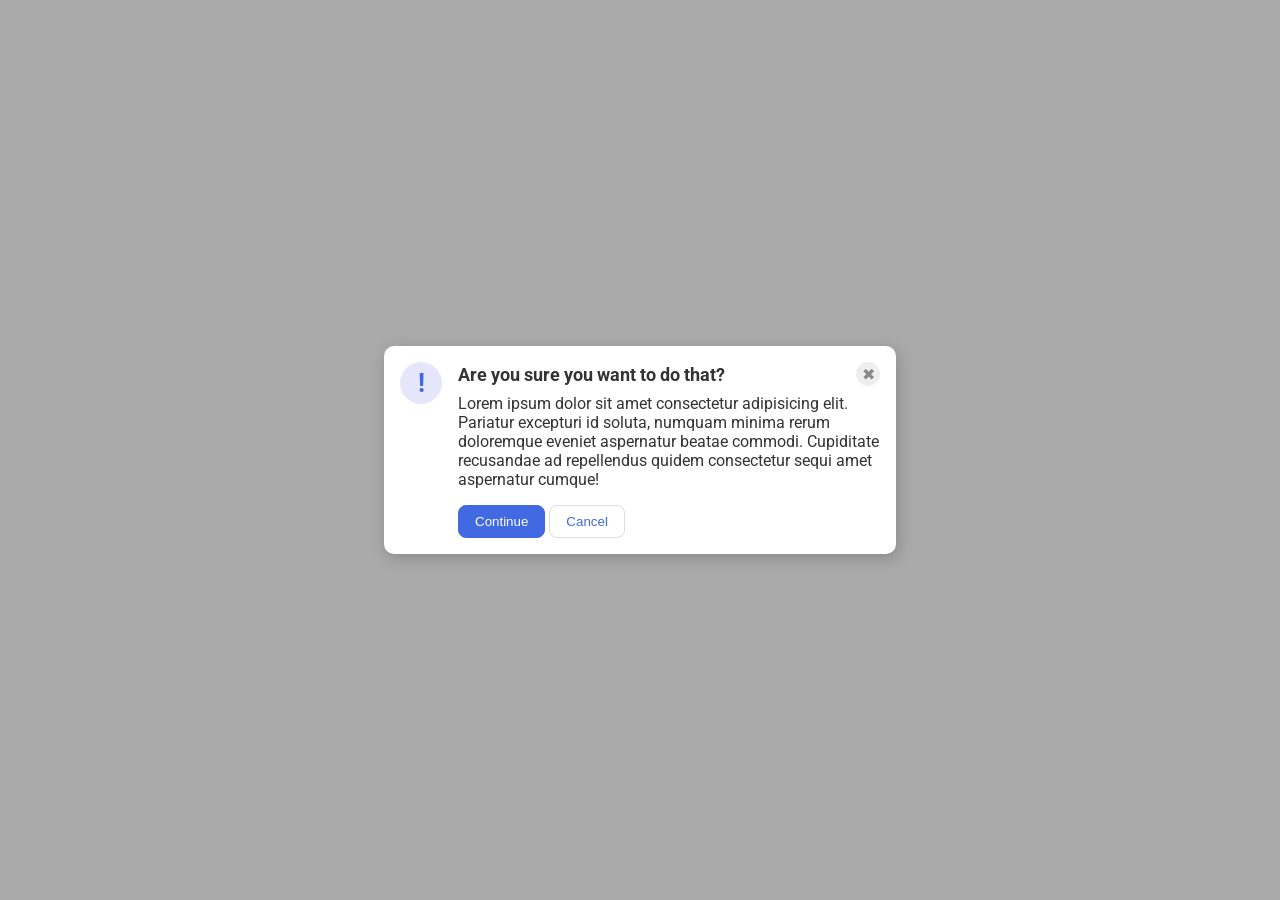
<file: foundations/flex/05-flex-modal/index.html>
<!DOCTYPE html>
<html lang="en">
  <head>
    <meta charset="UTF-8">
    <meta http-equiv="X-UA-Compatible" content="IE=edge">
    <meta name="viewport" content="width=device-width, initial-scale=1.0">
    <link rel="stylesheet" href="style.css">
    <title>Modal</title>
  </head>
  <body>
    <div class="modal">
      <div class="icon">!</div>
      <div class="container">
        <div class="header">Are you sure you want to do that?
          <button class="close-button">✖</button>
        </div>
      <div class="text">Lorem ipsum dolor sit amet consectetur adipisicing elit. Pariatur excepturi id soluta, numquam minima rerum doloremque eveniet aspernatur beatae commodi. Cupiditate recusandae ad repellendus quidem consectetur sequi amet aspernatur cumque!</div>
      <button class="continue">Continue</button>
      <button class="cancel">Cancel</button>
    </div>
  </body>
</html>
</file>
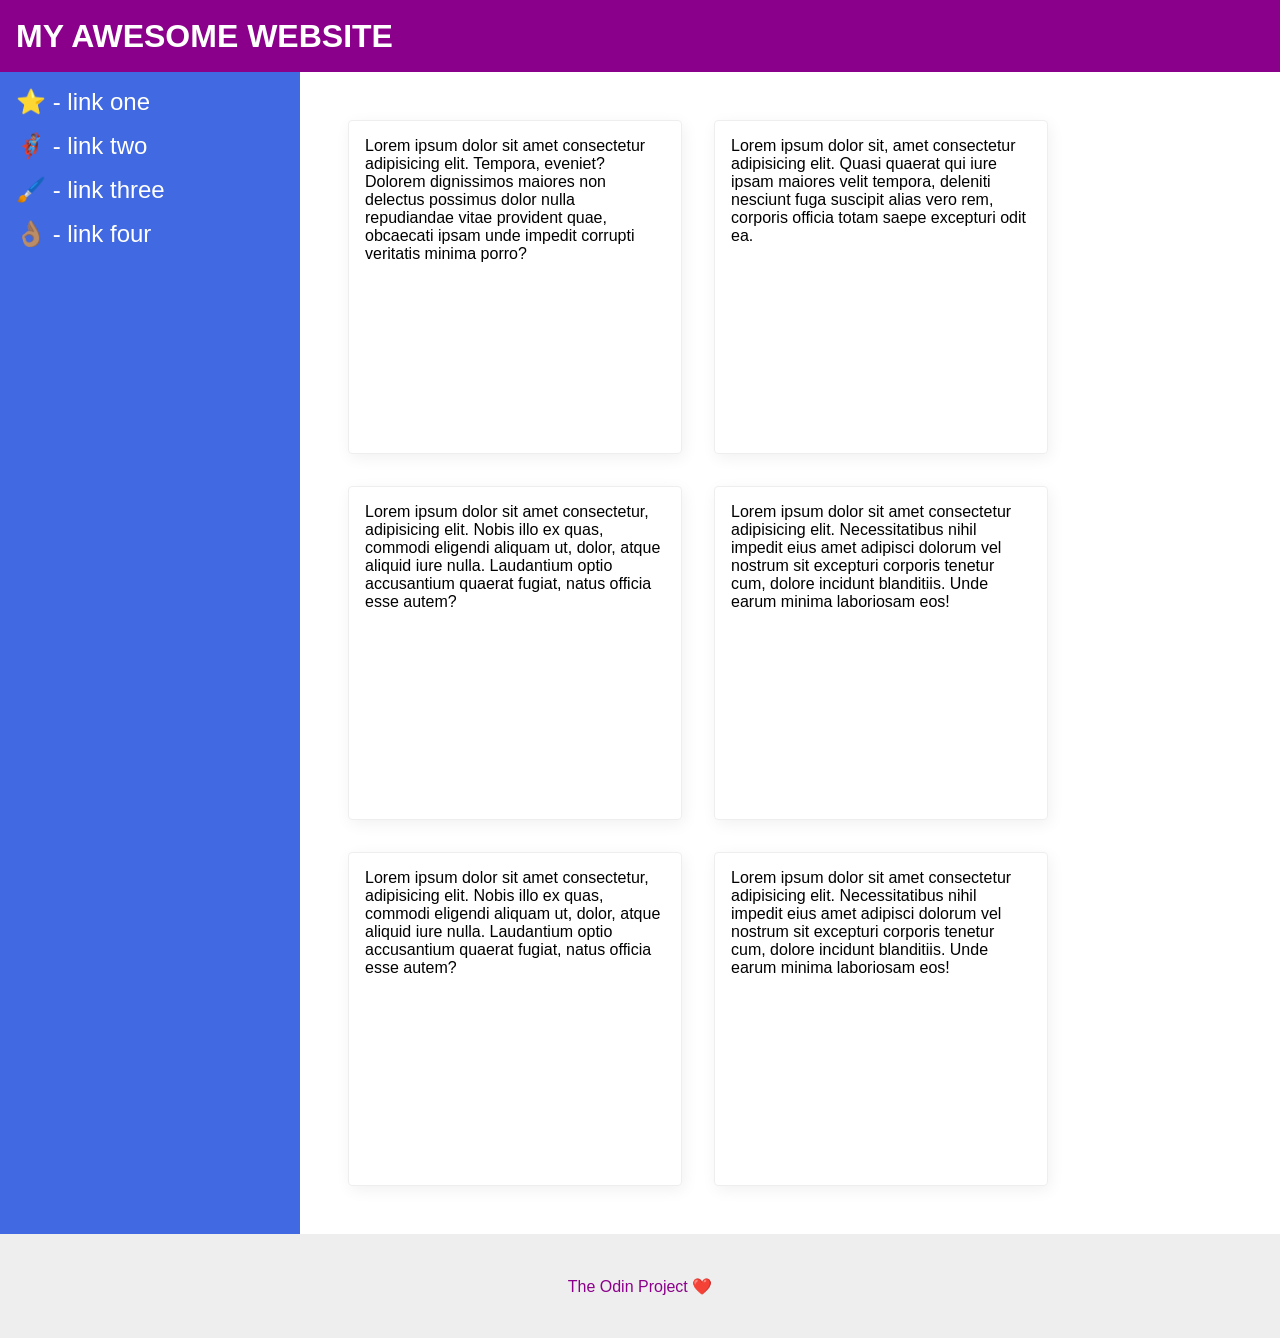
<file: foundations/flex/07-flex-layout-2/index.html>
<!DOCTYPE html>
<html lang="en">
  <head>
    <meta charset="UTF-8">
    <meta http-equiv="X-UA-Compatible" content="IE=edge">
    <meta name="viewport" content="width=device-width, initial-scale=1.0">
    <title>The Holy Grail</title>
    <link rel="stylesheet" href="style.css">
  </head>
  <body>
    <div class="header">
      MY AWESOME WEBSITE
    </div>
    
    <div class="body">
    <div class="sidebar">
      <ul>
        <li><a href="#">⭐ - link one</a></li>
        <li><a href="#">🦸🏽‍♂️ - link two</a></li>
        <li><a href="#">🖌️ - link three</a></li>
        <li><a href="#">👌🏽 - link four</a></li>
      </ul>
    </div>

    <div class="container">
      <div class="card">Lorem ipsum dolor sit amet consectetur adipisicing elit. Tempora, eveniet? Dolorem dignissimos maiores non delectus possimus dolor nulla repudiandae vitae provident quae, obcaecati ipsam unde impedit corrupti veritatis minima porro?</div>
      <div class="card">Lorem ipsum dolor sit, amet consectetur adipisicing elit. Quasi quaerat qui iure ipsam maiores velit tempora, deleniti nesciunt fuga suscipit alias vero rem, corporis officia totam saepe excepturi odit ea.</div>
      <div class="card">Lorem ipsum dolor sit amet consectetur, adipisicing elit. Nobis illo ex quas, commodi eligendi aliquam ut, dolor, atque aliquid iure nulla. Laudantium optio accusantium quaerat fugiat, natus officia esse autem?</div>
      <div class="card">Lorem ipsum dolor sit amet consectetur adipisicing elit. Necessitatibus nihil impedit eius amet adipisci dolorum vel nostrum sit excepturi corporis tenetur cum, dolore incidunt blanditiis. Unde earum minima laboriosam eos!</div>
      <div class="card">Lorem ipsum dolor sit amet consectetur, adipisicing elit. Nobis illo ex quas, commodi eligendi aliquam ut, dolor, atque aliquid iure nulla. Laudantium optio accusantium quaerat fugiat, natus officia esse autem?</div>
      <div class="card">Lorem ipsum dolor sit amet consectetur adipisicing elit. Necessitatibus nihil impedit eius amet adipisci dolorum vel nostrum sit excepturi corporis tenetur cum, dolore incidunt blanditiis. Unde earum minima laboriosam eos!</div>
    </div>
    </div>
    <div class="footer">
      The Odin Project ❤️
    </div>
  </body>
</html>
</file>
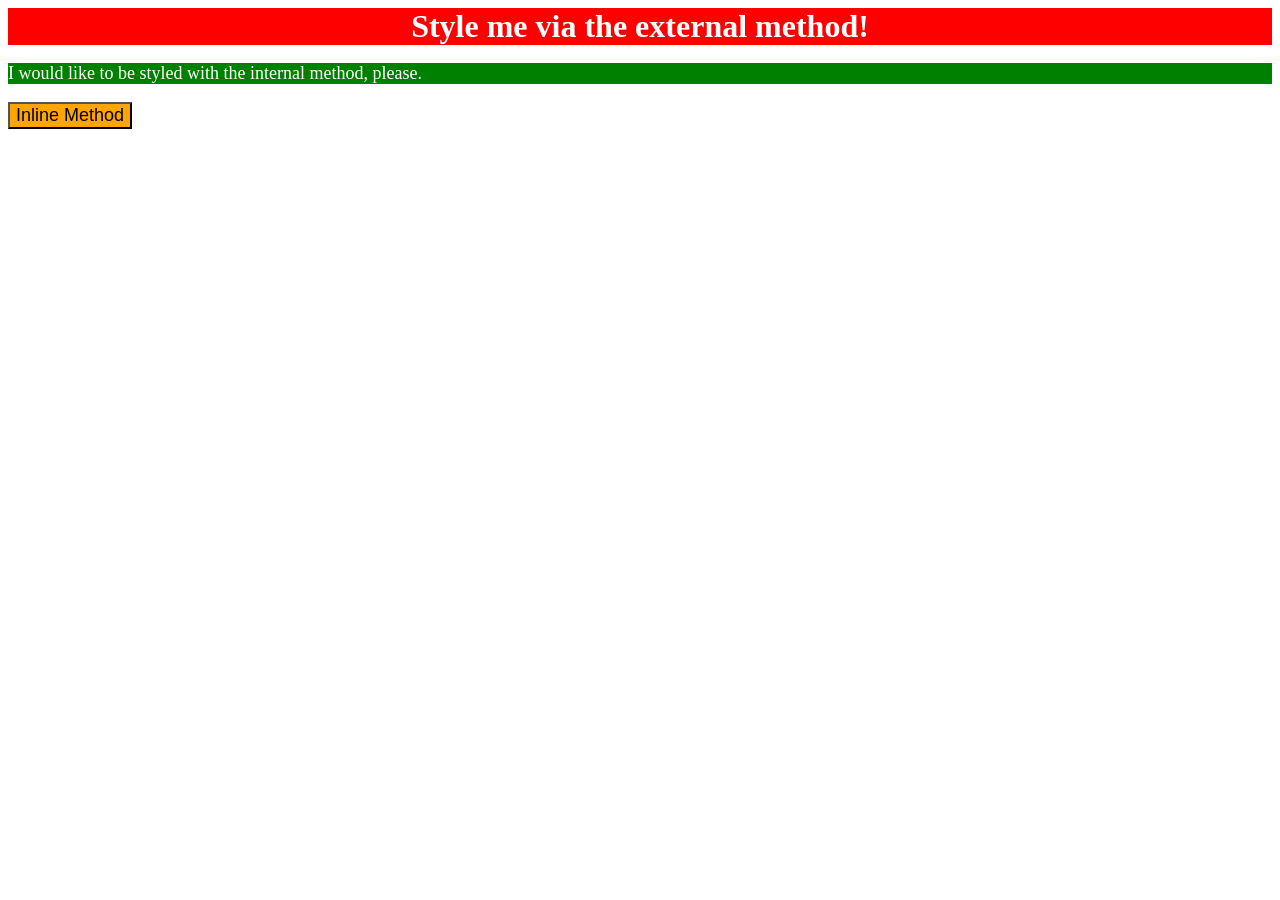
<file: foundations/intro-to-css/01-css-methods/index.html>
<!DOCTYPE html>
<html lang="en">
  <head>
    <meta charset="UTF-8">
    <meta http-equiv="X-UA-Compatible" content="IE=edge">
    <meta name="viewport" content="width=device-width, initial-scale=1.0">
    <link rel="stylesheet" href="style.css">
    <title>Methods for Adding CSS</title>
  </head>
  <body>
    <div>Style me via the external method!</div>
    <p>I would like to be styled with the internal method, please.</p>
    <button style="background-color: orange;font-size:18px">Inline Method</button>
  </body>
</html>
</file>
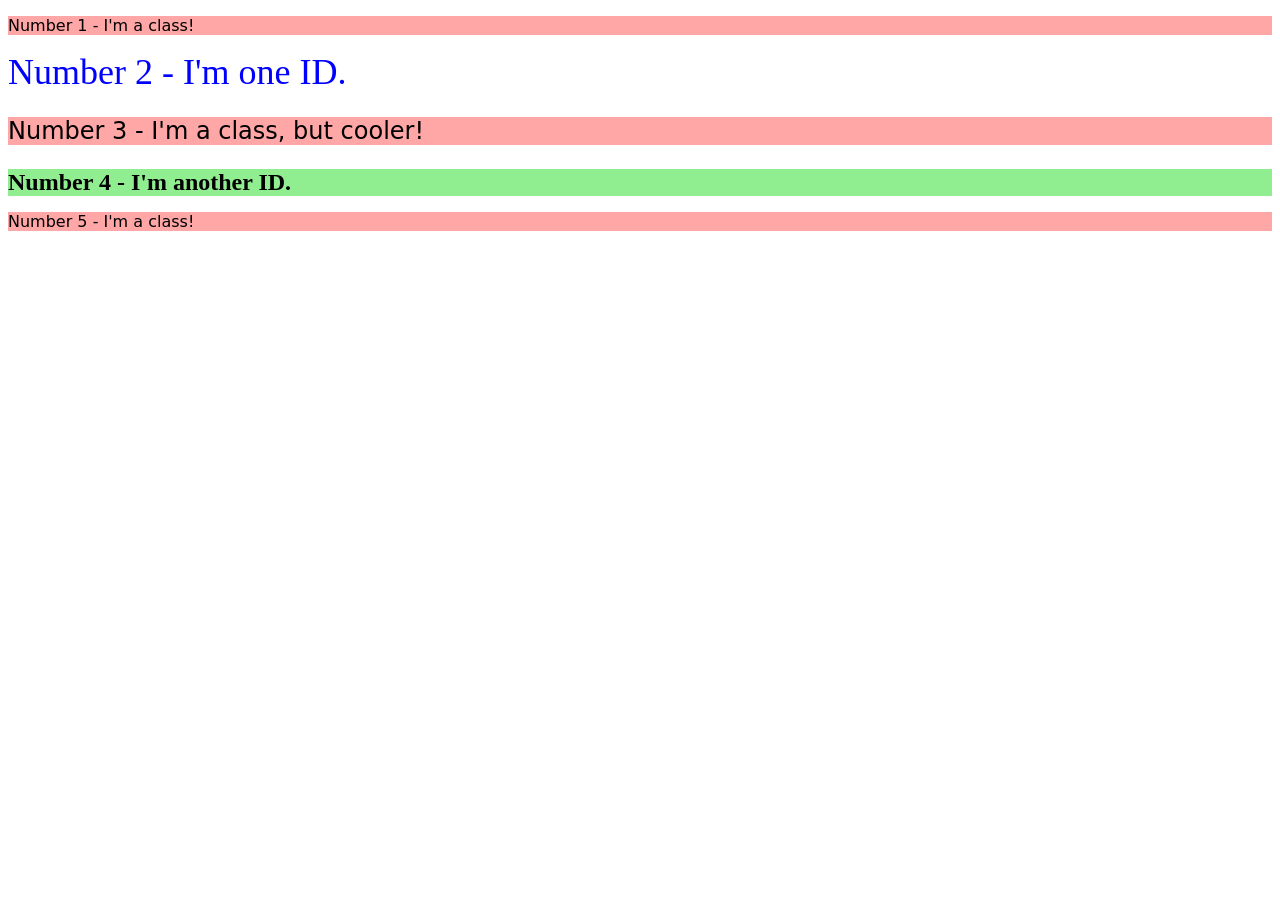
<file: foundations/intro-to-css/02-class-id-selectors/index.html>
<!DOCTYPE html>
<html lang="en">
  <head>
    <meta charset="UTF-8">
    <meta http-equiv="X-UA-Compatible" content="IE=edge">
    <meta name="viewport" content="width=device-width, initial-scale=1.0">
    <title>Class and ID Selectors</title>
    <link rel="stylesheet" href="style.css">
  </head>
  <body>
    <p class="odd">Number 1 - I'm a class!</p>
    <div id="two">Number 2 - I'm one ID.</div>
    <p class="odd adjust-font-size">Number 3 - I'm a class, but cooler!</p>
    <div id="four" class="adjust-font-size">Number 4 - I'm another ID.</div>
    <p class="odd">Number 5 - I'm a class!</p>
  </body>
</html>
</file>
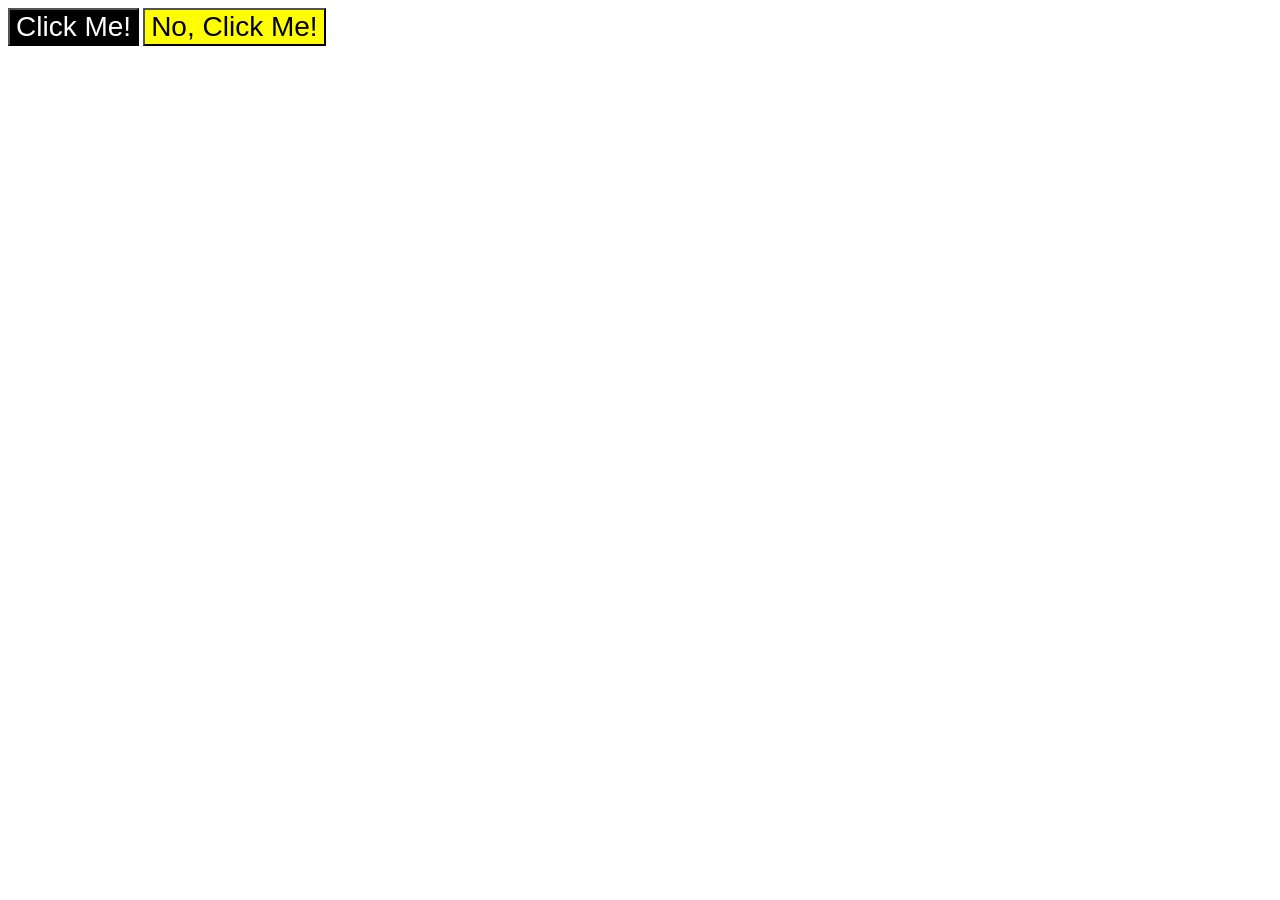
<file: foundations/intro-to-css/03-grouping-selectors/index.html>
<!DOCTYPE html>
<html lang="en">
  <head>
    <meta charset="UTF-8">
    <meta http-equiv="X-UA-Compatible" content="IE=edge">
    <meta name="viewport" content="width=device-width, initial-scale=1.0">
    <title>Grouping Selectors</title>
    <link rel="stylesheet" href="style.css">
  </head>
  <body>
    <button id="one">Click Me!</button>
    <button id="two">No, Click Me!</button>
  </body>
</html>
</file>
<file: foundations/flex/05-flex-modal/style.css>
@import url('https://fonts.googleapis.com/css2?family=Roboto:wght@400;700&display=swap');

html, body {
  height: 100%;
}

body {
  font-family: Roboto, sans-serif;
  margin: 0;
  background: #aaa;
  color: #333;
  /* I'll give you this one for free lol */
  display: flex;
  align-items: center;
  justify-content: center;
}

.modal {
  background: white;
  width: 480px;
  border-radius: 10px;
  box-shadow: 2px 4px 16px rgba(0,0,0,.2);
  display: flex;
  gap: 16px;
  padding: 16px;
}

.icon {
  color: royalblue;
  font-size: 26px;
  font-weight: 700;
  background: lavender;
  width: 42px;
  height: 42px;
  border-radius: 50%;
  display: flex;
  align-items: center;
  justify-content: center;
  flex-shrink: 0;
}

.close-button {
  background: #eee;
  border-radius: 50%;
  color: #888;
  font-weight: 400;
  font-size: 16px;
  height: 24px;
  width: 24px;
  display: flex;
  align-items: center;
  justify-content: center;
  border: 1px solid #eee;
  padding: 0;
}

button {
  cursor: pointer;
  padding: 8px 16px;
  border-radius: 8px;
}

button.continue {
  background: royalblue;
  border: 1px solid royalblue;
  color: white;
}

button.cancel {
  background: white;
  border: 1px solid #ddd;
  color: royalblue;
}

.header {
  display: flex;
  align-items: center;
  justify-content: space-between;
  font-size: 18px;
  font-weight: 700;
  margin-bottom: 8px;
}

.text {
  margin-bottom: 16px;
}
</file>
<file: foundations/flex/07-flex-layout-2/style.css>
body {
  font-family: -apple-system, BlinkMacSystemFont, 'Segoe UI', Roboto, Oxygen, Ubuntu, Cantarell, 'Open Sans', 'Helvetica Neue', sans-serif;
  margin: 0;
  min-height: 100vh;
}

.header {
  height: 72px;
  background: darkmagenta;
  color: white;
  display: flex;
  align-items: center;
  padding: 0 16px;
  font-size: 32px;
  font-weight: 900;
}

.footer {
  height: 72px;
  background: #eee;
  color: darkmagenta;
  flex-shrink: 0;
  padding: 16px;
  display: flex;
  align-items: center;
  justify-content: center;
}

.sidebar {
  width: 300px;
  background: royalblue;
  box-sizing: border-box;
  font-size: 24px;
  flex-shrink: 0;
  padding: 16px;
}

.card {
  border: 1px solid #eee;
  box-shadow: 2px 4px 16px rgba(0,0,0,.06);
  border-radius: 4px;
  padding: 16px;
  width: 300px;
  height: 300px;
}

.body {
  flex: 1;
  display: flex;
}

ul {
  list-style-type: none;
  margin: 0;
  padding: 0;
}

li {
  margin-bottom: 16px;
}

a {
  color: white;
  text-decoration: none;
  font-size: 24px;
}

.container {
  padding: 48px;
  display: flex;
  flex-wrap: wrap;
  gap: 32px;
}
</file>
<file: foundations/intro-to-css/01-css-methods/style.css>
div {
    background-color: red;
    color: white;
    font-size: 32px;
    text-align: center;
    font-weight: bold;
}

p {
    background-color: green;
    color: white;
    font-size: 18px;
}
</file>
<file: foundations/intro-to-css/02-class-id-selectors/style.css>
.odd {
  background-color: rgb(255, 167, 167);
  font-family: Verdana, "DejaVu Sans", sans-serif;
}

.adjust-font-size {
    font-size: 24px;
}

#two {
    color: #0000ff;
    font-size: 36px;
}

#four {
    background: lightgreen;
    font-weight: bold;
}
</file>
<file: foundations/intro-to-css/03-grouping-selectors/style.css>
#one {
    background-color: black;
    color: white;
}

#two {
    background-color: yellow;
}

#one,
#two {
    font-size: 28px;
    font-family: Helvetica, 'Times New Roman', sans-serif;
}
</file>
